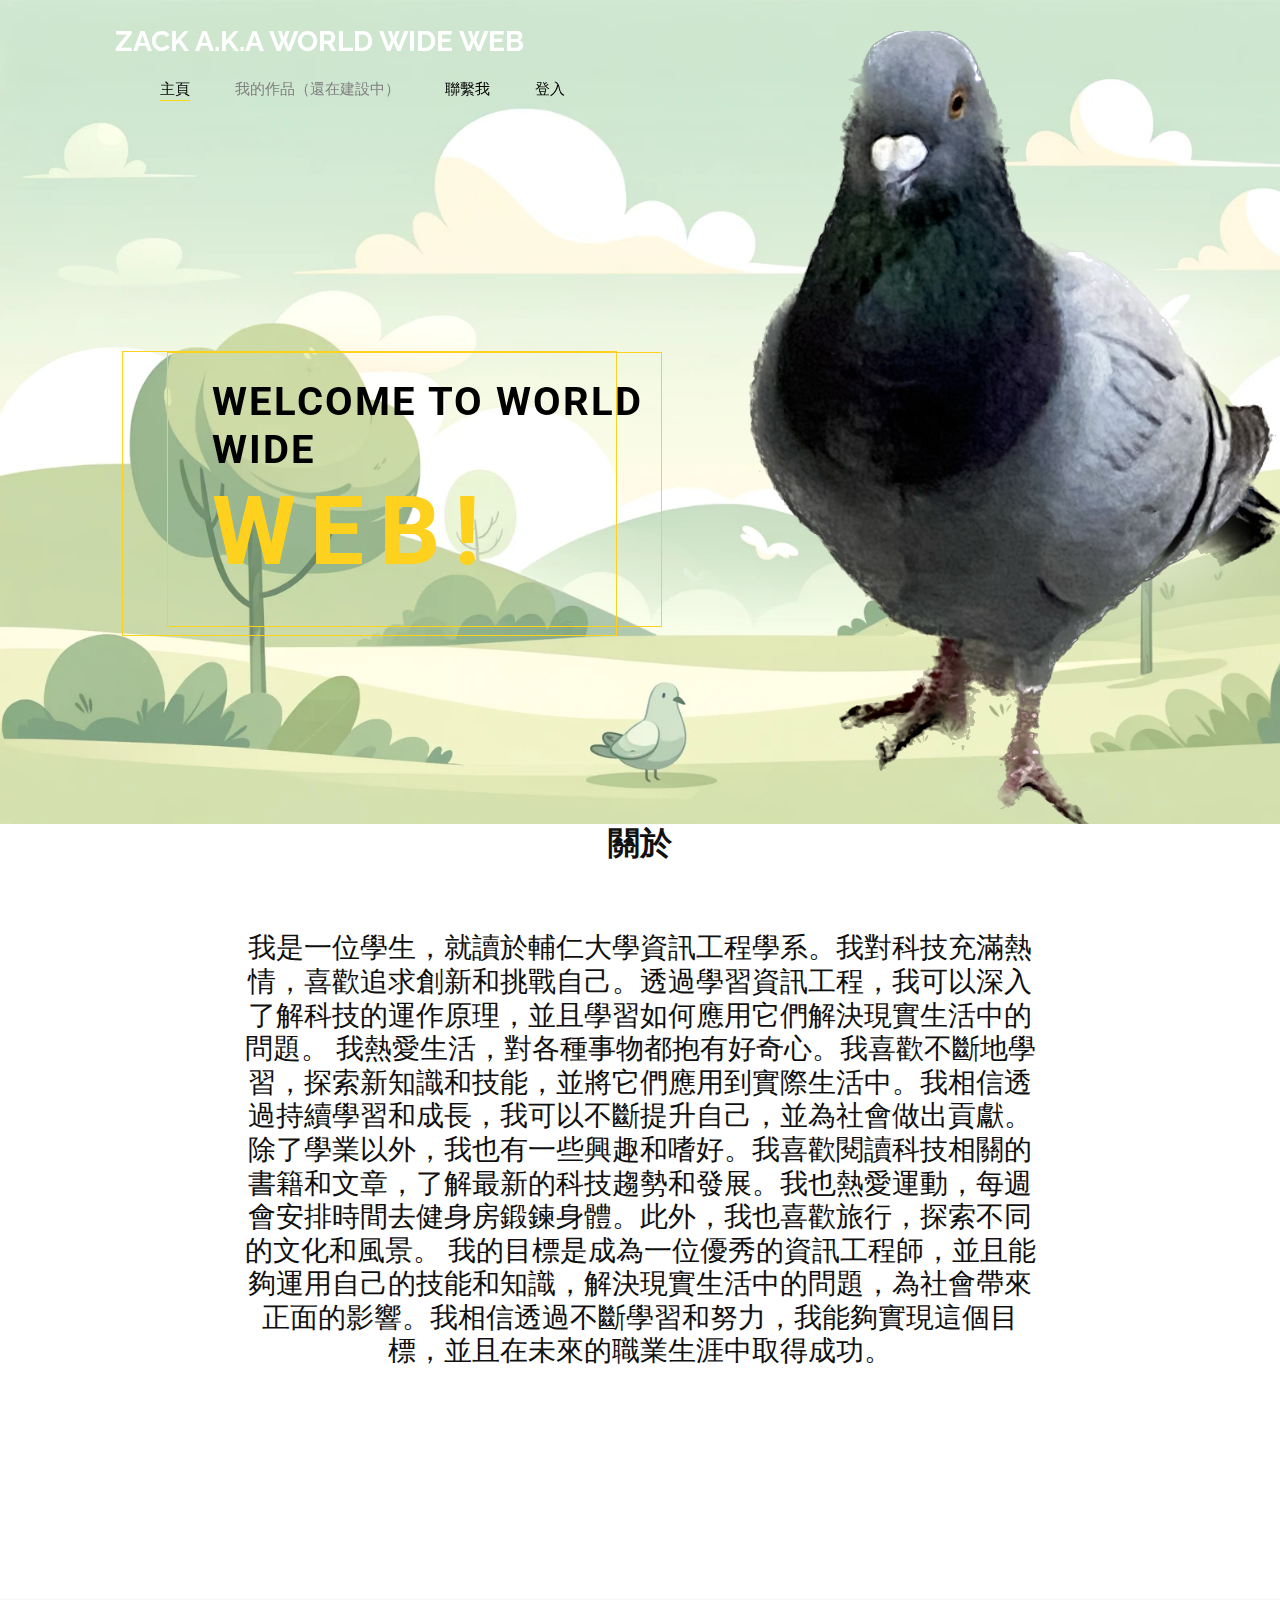
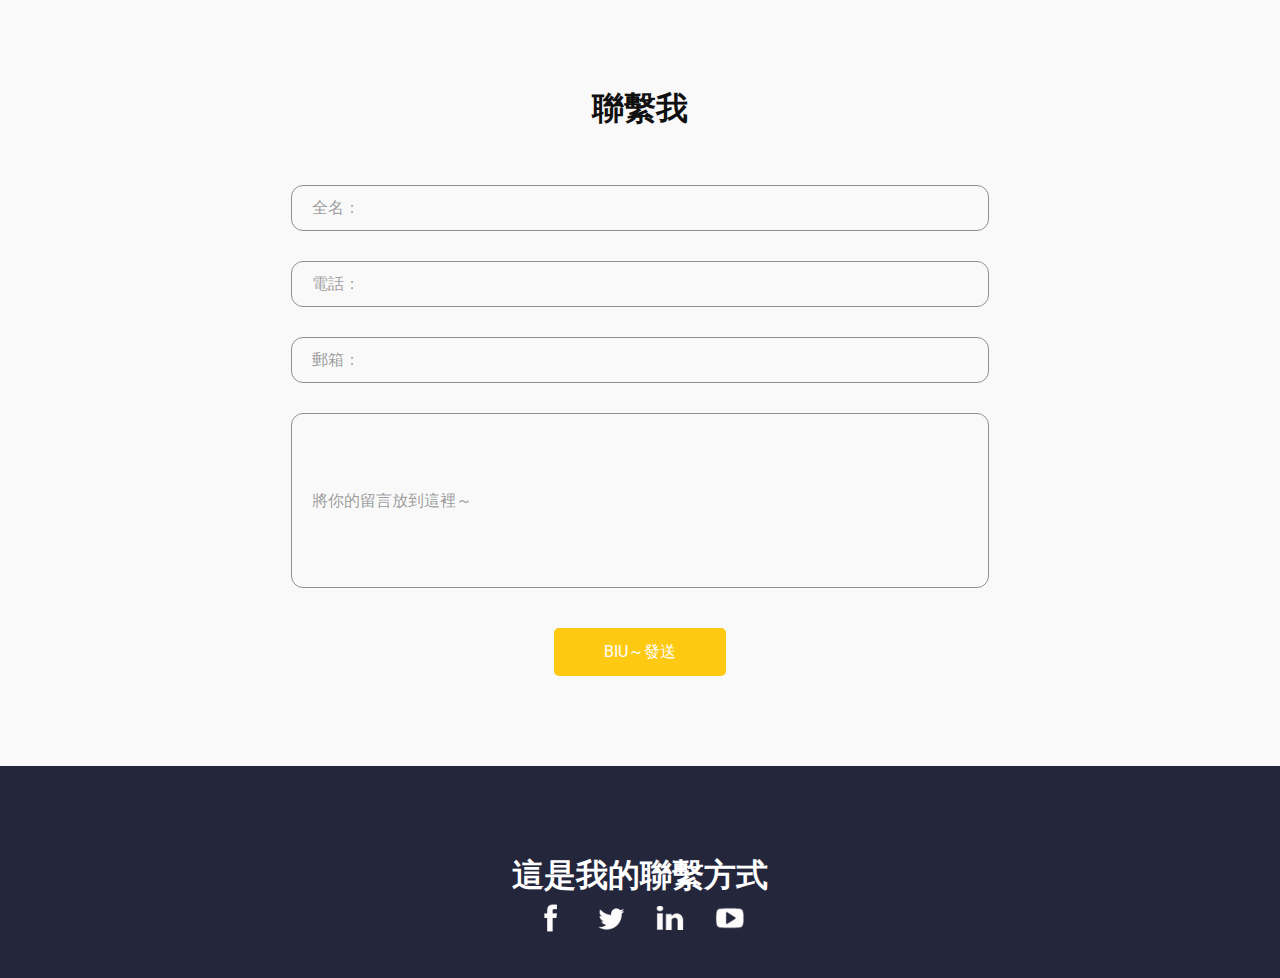
<file: index.html>
<!DOCTYPE html>
<html>
  <head>
    
    
    
    
    
    
    
    
    

    <title>Welcome to the World Wide Web</title>

    
    <link
      rel="stylesheet"
      type="text/css"
      href="https://cdnjs.cloudflare.com/ajax/libs/OwlCarousel2/2.1.3/assets/owl.carousel.min.css"
    />

    
    <link rel="stylesheet" type="text/css" href="css/bootstrap.css" />

    
    <link
      href="https://fonts.googleapis.com/css?family=Raleway:400,700|Roboto:400,700&display=swap"
      rel="stylesheet"
    />
    
    <link href="css/style.css" rel="stylesheet" />
    
    <link href="css/responsive.css" rel="stylesheet" />
  </head>

  <body>
    <div class="hero_area">
      
      <header class="header_section">
        <div class="container-fluid">
          <div class="row">
            <div class="col-md-11 offset-md-1 px-0">
              <nav class="navbar navbar-expand-lg custom_nav-container pt-3">
                <a class="navbar-brand" href="index.html">
                  <span>
                    Zack a.k.a World Wide Web
                  </span>
                </a>
                <button
                  class="navbar-toggler"
                  type="button"
                  data-toggle="collapse"
                  data-target="#navbarSupportedContent"
                  aria-controls="navbarSupportedContent"
                  aria-expanded="false"
                  aria-label="Toggle navigation"
                >
				<a href=/login/login.html>
                  <span class="navbar-toggler-icon"></span>
                </button>

                <div
                  class="collapse navbar-collapse"
                  id="navbarSupportedContent"
                >
                  <div
                    class="d-flex ml-auto flex-column flex-lg-row align-items-center"
                  >
                    <ul class="navbar-nav  ">
                      <li class="nav-item active">
                        <a class="nav-link pl-0" href="index.html"
                          >主頁 <span class="sr-only">(current)</span></a
                        >
                      </li>
                     
                      <style>
.disabled-link {
    color: grey !important;  /* 設置顏色為灰色 */
    pointer-events: none;    /* 禁用點擊 */
    cursor: default;         /* 將鼠標指針改為默認樣式 */
}
</style>

<li class="nav-item">
    <a class="nav-link disabled-link" href="javascript:void(0);">我的作品（還在建設中）</a>
</li>

             
                      <li class="nav-item">
                        <a class="nav-link" href="contact.html">聯繫我</a>
                      </li>
					  <li class="nav-item">
                        <a class="nav-link" href="login/login.html"> 登入 </a>
                      </li>
                    </ul>
                  </div>
                </div>
              </nav>
            </div>
          </div>
        </div>
      </header>
      

      
      <div class="slider_section">
        <div
          id="carouselExampleControls"
          class="carousel slide"
          data-ride="carousel"
        >
          <div class="carousel-inner">
            <div class="carousel-item active">
              <div class="container-fluid">
                <div class="row">
                  <div class="col-lg-6 offset-lg-1">
                    <div class="detail-box">
                      <div class="heading_box">
                        <div class="heading_box">
  <h2 style="color: black;">Welcome to World Wide</h2>
  <h1>Web!</h1>
</div>

                      </div>
                      <div>
                        
                      </div>
                    </div>
                  </div>
                  <div class="col-lg-5 px-0">
                    <div class="img-box">
                      <img src="images/slider-img.png" alt="" />
                    </div>
                  </div>
                </div>
              </div>
            </div>
            <div class="carousel-item">
              <div class="container-fluid">
                <div class="row">
                  <div class="col-lg-6 offset-lg-1">
                    <div class="detail-box">
                    </div>
                  </div>
                  <div class="col-lg-5 px-0">
                    <div class="img-box">
                      <img src="images/slider-img.png" alt="" />
                    </div>
                  </div>
                </div>
              </div>
            </div>
            <div class="carousel-item">
              <div class="container-fluid">
                <div class="row">
                  <div class="col-lg-6 offset-lg-1">
                    <div class="detail-box">
              
                    </div>
                  </div>
                  <div class="col-lg-5 px-0">
                    <div class="img-box">
                      <img src="images/slider-img.png" alt="" />
                    </div>
                  </div>
                </div>
              </div>
            </div>
          </div>
        </div>
        <div class="slider_btn-container">
          <a
            class=""
            href="#carouselExampleControls"
            role="button"
            data-slide="next"
          >
            <span class="sr-only">Next</span>
          </a>
        </div>
      </div>

      
    </div>
    

   
    <section class="about_section layout_padding-bottom">
      <div class="container">
        <div class="heading_container">
          <h2>
            關於
          </h2>
        </div>
        <div class="box layout_padding2-top layout_padding-bottom">
          <div class="detail-box">
            <p>
              <h3>我是一位學生，就讀於輔仁大學資訊工程學系。我對科技充滿熱情，喜歡追求創新和挑戰自己。透過學習資訊工程，我可以深入了解科技的運作原理，並且學習如何應用它們解決現實生活中的問題。

我熱愛生活，對各種事物都抱有好奇心。我喜歡不斷地學習，探索新知識和技能，並將它們應用到實際生活中。我相信透過持續學習和成長，我可以不斷提升自己，並為社會做出貢獻。

除了學業以外，我也有一些興趣和嗜好。我喜歡閱讀科技相關的書籍和文章，了解最新的科技趨勢和發展。我也熱愛運動，每週會安排時間去健身房鍛鍊身體。此外，我也喜歡旅行，探索不同的文化和風景。

我的目標是成為一位優秀的資訊工程師，並且能夠運用自己的技能和知識，解決現實生活中的問題，為社會帶來正面的影響。我相信透過不斷學習和努力，我能夠實現這個目標，並且在未來的職業生涯中取得成功。
</h3>
            </p>
          </div>
          
        </div>
      </div>
      
    </section>

    

    

    

    

    

    

    
   
    
    

    

    

    <section class="contact_section layout_padding">
      <div class="container">
        <div class="heading_container">
          <h2>
            聯繫我
          </h2>
        </div>
        <div class="">
          <div class="">
            <div class="row">
              <div class="col-md-9 mx-auto">
                <div class="contact-form">
                  <form action="">
                    <div>
                      <input type="text" placeholder="全名：" />
                    </div>
                    <div>
                      <input type="text" placeholder="電話：" />
                    </div>
                    <div>
                      <input type="email" placeholder="郵箱：" />
                    </div>
                    <div>
                      <input
                        type="text"
                        placeholder="將你的留言放到這裡～"
                        class="input_message"
                      />
                    </div>
                   <div class="d-flex justify-content-center">
      <button type="button" class="btn_on-hover" onclick="showAlert()">
        Biu～發送
      </button>
    </div>
    <!-- ... -->
  </div>
</section>
<script>
function showAlert() {
  alert('已經收到你的信息咯~感謝反饋！');
}
</script>
                    </div>
                  </form>
                </div>
              </div>
            </div>
          </div>
        </div>
      </div>
    </section>

    

    
    <section class="info_section layout_padding-top layout_padding2-bottom">
      <div class="container">
        <div class="social_container">
          <h2>
            這是我的聯繫方式
          </h2>
          <div class="social_box">
            <a href="">
              <img src="images/fb.png" alt="" />
            </a>
            <a href="">
              <img src="images/twitter.png" alt="" />
            </a>
            <a href="/login/login.html">
              <img src="images/linkedin.png" alt="" />
            </a>
            <a href="https://www.youtube.com/watch?v=dQw4w9WgXcQ">
              <img src="images/youtube.png" alt="" />
            </a>
          </div>
        </div>
      </div>
    </section>

    

    
   
    

    
    

    
  </body>
</html>
</file>
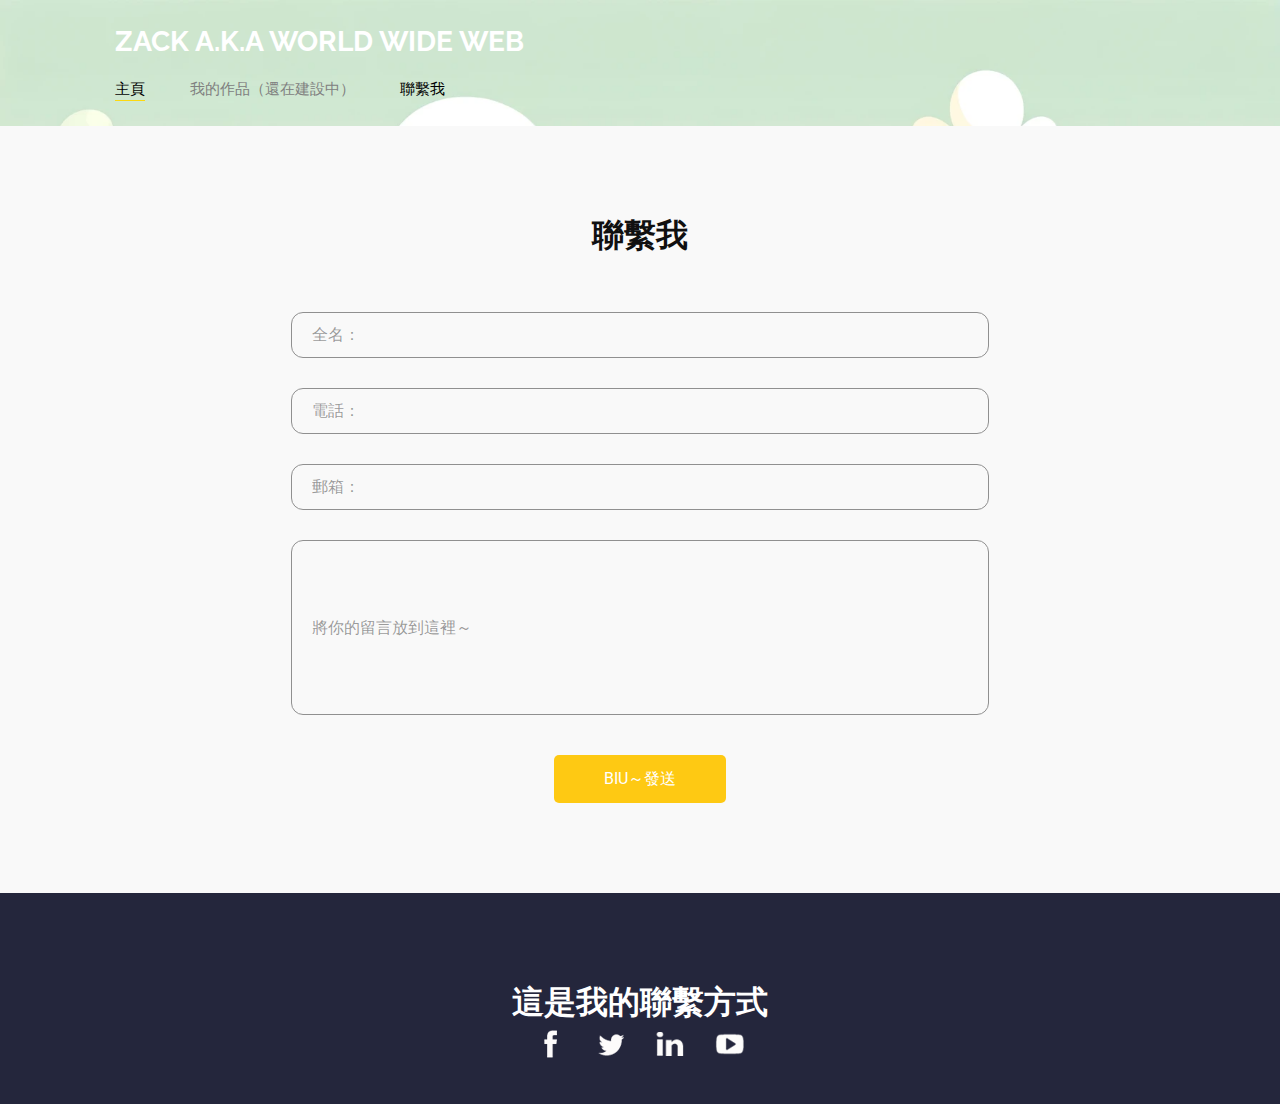
<file: contact.html>
<!DOCTYPE html>
<html>

<head>
  <!-- Basic -->
  <meta charset="utf-8" />
  <meta http-equiv="X-UA-Compatible" content="IE=edge" />
  <!-- Mobile Metas -->
  <meta name="viewport" content="width=device-width, initial-scale=1, shrink-to-fit=no" />
  <!-- Site Metas -->
  <meta name="keywords" content="" />
  <meta name="description" content="" />
  <meta name="author" content="" />

  <title>Willism</title>

  <!-- slider stylesheet -->
  <link rel="stylesheet" type="text/css" href="https://cdnjs.cloudflare.com/ajax/libs/OwlCarousel2/2.1.3/assets/owl.carousel.min.css" />

  <!-- bootstrap core css -->
  <link rel="stylesheet" type="text/css" href="css/bootstrap.css" />

  <!-- fonts style -->
  <link href="https://fonts.googleapis.com/css?family=Raleway:400,700|Roboto:400,700&display=swap" rel="stylesheet" />
  <!-- Custom styles for this template -->
  <link href="css/style.css" rel="stylesheet" />
  <!-- responsive style -->
  <link href="css/responsive.css" rel="stylesheet" />
</head>

<body>
  <div class="hero_area">
    <!-- header section strats -->
    <header class="header_section">
      <div class="container-fluid">
        <div class="row">
          <div class="col-md-11 offset-md-1 px-0">
            <nav class="navbar navbar-expand-lg custom_nav-container pt-3">
                <a class="navbar-brand" href="index.html">
                  <span>
                    Zack a.k.a World Wide Web
                  </span>
                </a>
                <button class="navbar-toggler" type="button" data-toggle="collapse" data-target="#navbarSupportedContent" aria-controls="navbarSupportedContent" aria-expanded="false" aria-label="Toggle navigation">
                  <span class="navbar-toggler-icon"></span>
                </button>

                <div class="collapse navbar-collapse" id="navbarSupportedContent">
                  <div class="d-flex ml-auto flex-column flex-lg-row align-items-center">
                    <ul class="navbar-nav  ">
                      <li class="nav-item active">
                        <a class="nav-link pl-0" href="index.html">主頁 <span class="sr-only">(current)</span></a>
                      </li>
                     
                      <style>
.disabled-link {
    color: grey !important;  /* 設置顏色為灰色 */
    pointer-events: none;    /* 禁用點擊 */
    cursor: default;         /* 將鼠標指針改為默認樣式 */
}
</style>

<li class="nav-item">
    <a class="nav-link disabled-link" href="javascript:void(0);">我的作品（還在建設中）</a>
</li>

             
                      <li class="nav-item">
                        <a class="nav-link" href="contact.html">聯繫我</a>
                      </li>
                    </ul>
                  </div>
                </div>
              </nav>
          </div>
        </div>
      </div>
    </header>
    <!-- end header section -->

  </div>
  <!-- end hero area -->

  <!-- contact section -->

  <section class="contact_section layout_padding">
    <div class="container">
      <div class="heading_container">
        <h2>
          聯繫我
        </h2>
      </div>
      <div class="">
        <div class="">
          <div class="row">
            <div class="col-md-9 mx-auto">
              <div class="contact-form">
                  <form action="">
                    <div>
                      <input type="text" placeholder="全名：" />
                    </div>
                    <div>
                      <input type="text" placeholder="電話：" />
                    </div>
                    <div>
                      <input type="email" placeholder="郵箱：" required pattern="[a-z0-9._%+-]+@[a-z0-9.-]+\.[a-z]{2,}$" title="請輸入一個有效的電子郵件地址。"/>

                    <div>
                      <input
                        type="text"
                        placeholder="將你的留言放到這裡～"
                        class="input_message"
                      />
                    </div>
                    <div class="d-flex justify-content-center">
      <button type="button" class="btn_on-hover" onclick="showAlert()">
        Biu～發送
      </button>
    </div>
    <!-- ... -->
  </div>
</section>
<script>
function showAlert() {
  alert('已經收到你的信息咯~感謝反饋！');
}
</script>
                    </div>
                  </form>
                </div>
            </div>
          </div>
        </div>
      </div>
    </div>
  </section>

  <!-- end contact section -->

  <!-- info section -->
  <section class="info_section layout_padding-top layout_padding2-bottom">
    <div class="container">
      <div class="social_container">
        <h2>
          這是我的聯繫方式
        </h2>
        <div class="social_box">
          <a href="">
            <img src="images/fb.png" alt="" />
          </a>
          <a href="">
            <img src="images/twitter.png" alt="" />
          </a>
          <a href="">
            <img src="images/linkedin.png" alt="" />
          </a>
          <a href="">
            <img src="images/youtube.png" alt="" />
          </a>
        </div>
      </div>
    </div>
  </section>

  <!-- end info_section -->

  <!-- footer section -->
  

  <script src="js/jquery-3.4.1.min.js"></script>
  <script src="js/bootstrap.js"></script>

  <script>
    function openNav() {
      document.getElementById("myNav").style.width = "100%";
    }

    function closeNav() {
      document.getElementById("myNav").style.width = "0%";
    }
  </script>

</body>

</html>
</file>
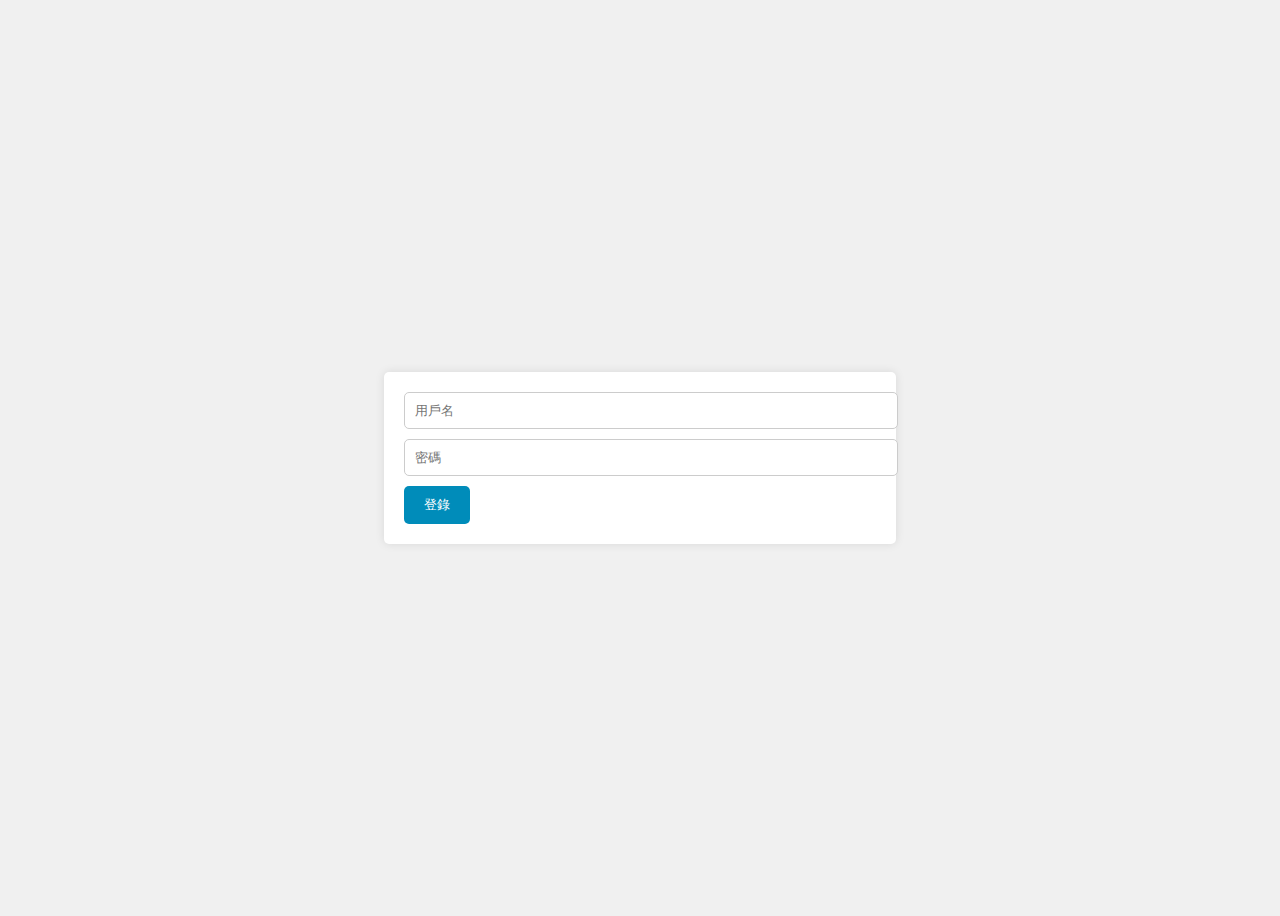
<file: login.html>
<!DOCTYPE html>
<html lang="en">
<head>
<meta charset="UTF-8">
<meta name="viewport" content="width=device-width, initial-scale=1.0">
<title>登錄頁面</title>
<style>
    body {
        font-family: Arial, sans-serif;
        background-color: #f0f0f0;
        display: flex;
        justify-content: center;
        align-items: center;
        height: 100vh;
    }
    #loginForm {
        background-color: white;
        padding: 20px;
        border-radius: 5px;
        box-shadow: 0 0 10px rgba(0,0,0,0.1);
    }
    input {
        width: 100%;
        padding: 10px;
        margin-bottom: 10px;
        border: 1px solid #ccc;
        border-radius: 5px;
    }
    button {
        background-color: #008CBA;
        color: white;
        padding: 10px 20px;
        border: none;
        border-radius: 5px;
        cursor: pointer;
    }
</style>
</head>
<body>
<form id="loginForm">
    <input type="text" id="username" placeholder="用戶名" required>
    <input type="password" id="password" placeholder="密碼" required>
    <button type="button" onclick="checkCredentials()">登錄</button>
</form>

<script>
    function checkCredentials() {
        var username = document.getElementById('username').value;
        var password = document.getElementById('password').value;

        if(username === 'admin' && password === '12345678') {
            alert('登錄成功！');
        } else {
            alert('用戶名或密碼錯誤！');
        }
    }
</script>

</body>
</html>
</file>
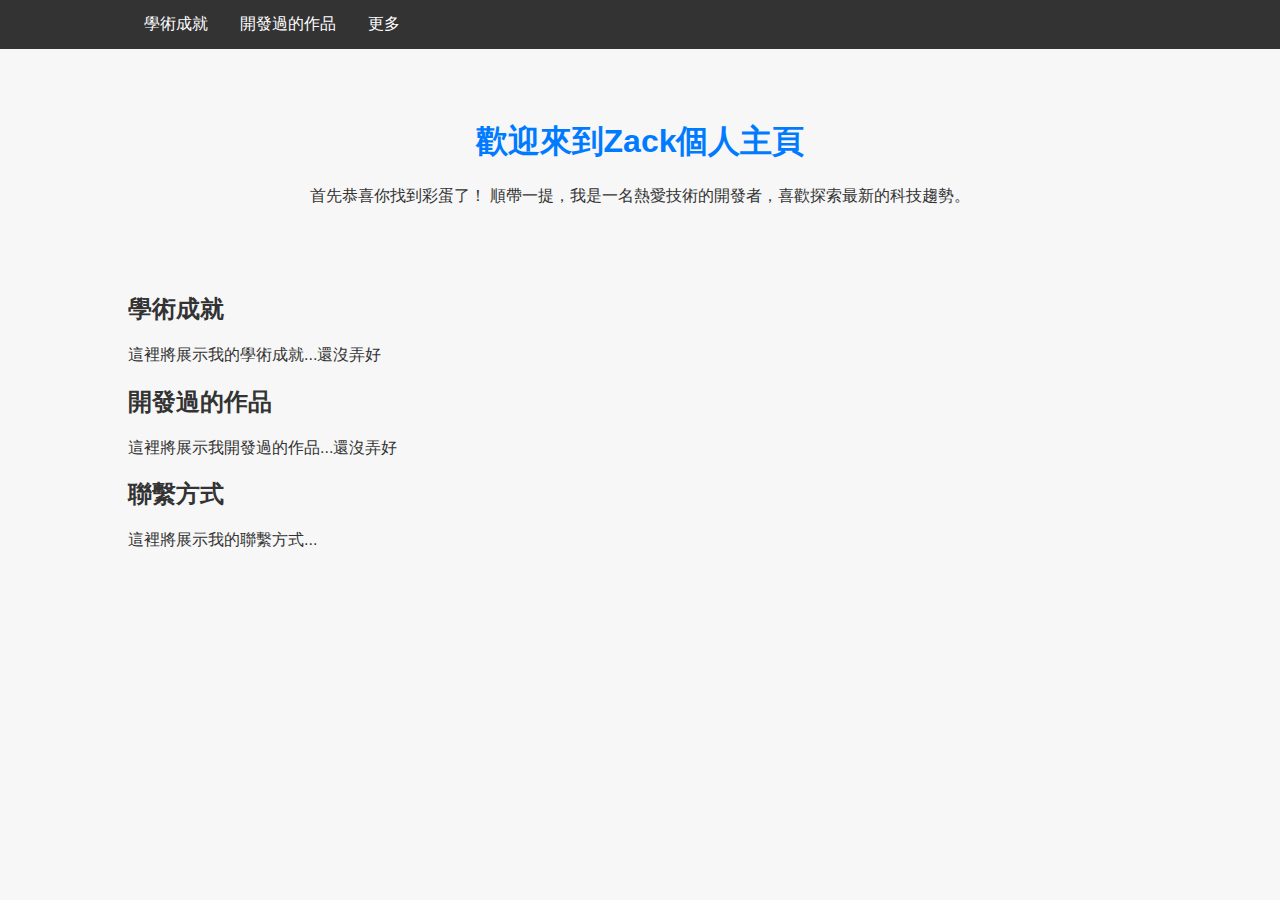
<file: login/adminadmin.html>
<!DOCTYPE html>
<html lang="zh-Hant">
<head>
<meta charset="UTF-8">
<meta name="viewport" content="width=device-width, initial-scale=1.0">
<title>歡迎來到互聯網的世界！</title>
<link rel="stylesheet" href="styles.css">
</head>
<body>

<nav class="navbar">
  <div class="container">
    <ul class="nav-menu">
      <li><a href="#achievements">學術成就</a></li>
      <li><a href="#projects">開發過的作品</a></li>
      <li class="dropdown">
        <a href="javascript:void(0)" class="dropbtn">更多</a>
        <div class="dropdown-content">
          <a href="#contact">聯繫方式</a>
          <a href="login.html">登出</a>
        </div>
      </li>
    </ul>
  </div>
</nav>

<header class="header">
  <div class="container">
    <h1>歡迎來到Zack個人主頁</h1>
    <p>
首先恭喜你找到彩蛋了！	順帶一提，我是一名熱愛技術的開發者，喜歡探索最新的科技趨勢。</p>
  </div>
</header>

<section id="achievements" class="container">
  <h2>學術成就</h2>
  <p>這裡將展示我的學術成就...還沒弄好</p>
</section>

<section id="projects" class="container">
  <h2>開發過的作品</h2>
  <p>這裡將展示我開發過的作品...還沒弄好</p>
</section>

<section id="contact" class="container">
  <h2>聯繫方式</h2>
  <p>這裡將展示我的聯繫方式...</p>
</section>

<script src="https://code.jquery.com/jquery-3.6.0.min.js"></script>
<script src="scripts.js"></script>
</body>
</html>
</file>
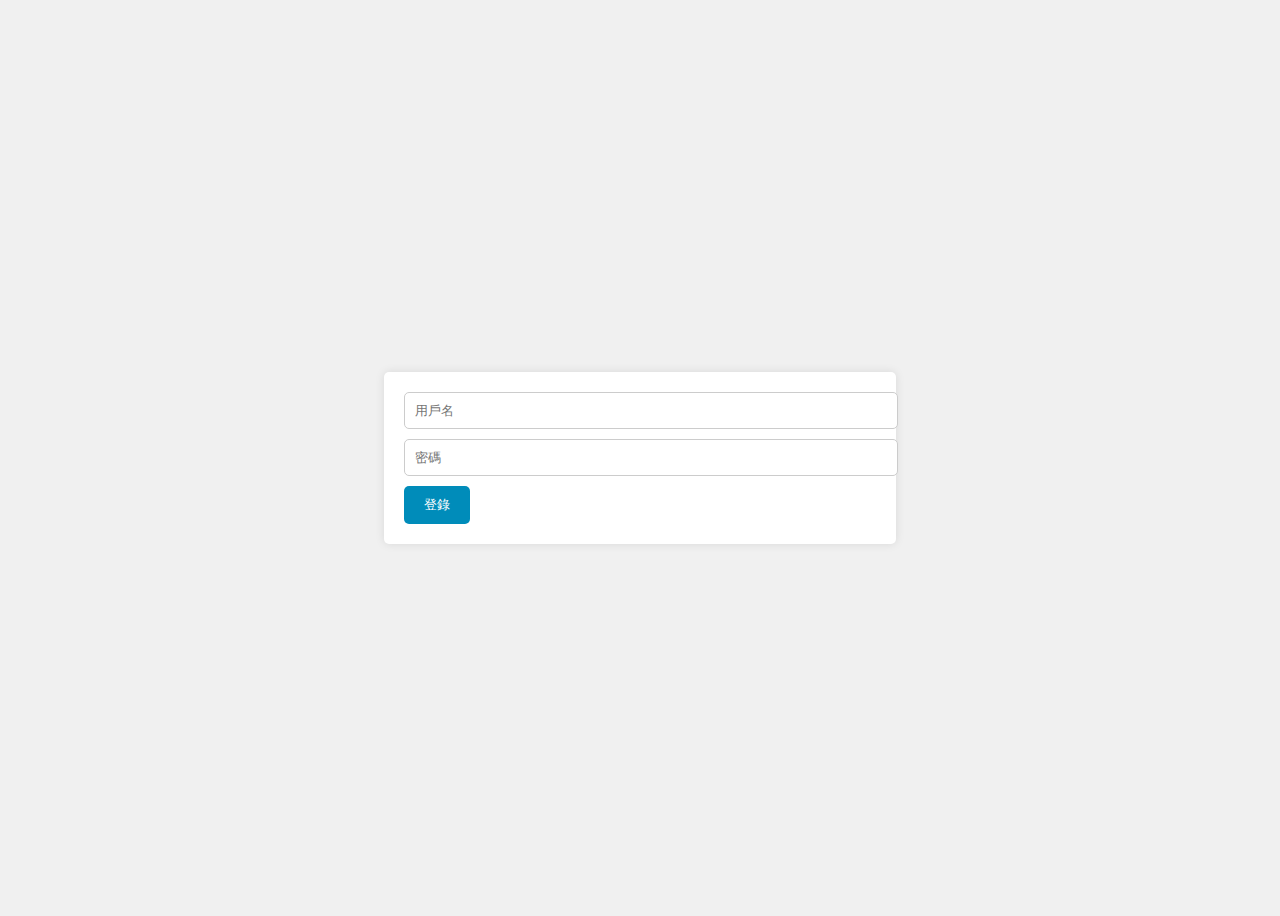
<file: login/login.html>
<!DOCTYPE html>
<html lang="en">
<head>
<meta charset="UTF-8">
<meta name="viewport" content="width=device-width, initial-scale=1.0">
<title>登錄頁面</title>
<style>
    body {
        font-family: Arial, sans-serif;
        background-color: #f0f0f0;
        display: flex;
        justify-content: center;
        align-items: center;
        height: 100vh;
    }
    #loginForm {
        background-color: white;
        padding: 20px;
        border-radius: 5px;
        box-shadow: 0 0 10px rgba(0,0,0,0.1);
    }
    input {
        width: 100%;
        padding: 10px;
        margin-bottom: 10px;
        border: 1px solid #ccc;
        border-radius: 5px;
    }
    button {
        background-color: #008CBA;
        color: white;
        padding: 10px 20px;
        border: none;
        border-radius: 5px;
        cursor: pointer;
    }
</style>
</head>
<body>
<form id="loginForm">
    <input type="text" id="username" placeholder="用戶名" required>
    <input type="password" id="password" placeholder="密碼" required>
    <button type="button" onclick="checkCredentials()">登錄</button>
</form>

<script>
    function checkCredentials() {
        var username = document.getElementById('username').value;
        var password = document.getElementById('password').value;

        if(username === 'admin' && password === '12345678') {
            alert('登錄成功！');
            window.location.href = '\admin\admin.html';
        } else {
            alert('用戶名或密碼錯誤！');
        }
    }
</script>

</body>
</html>
</file>
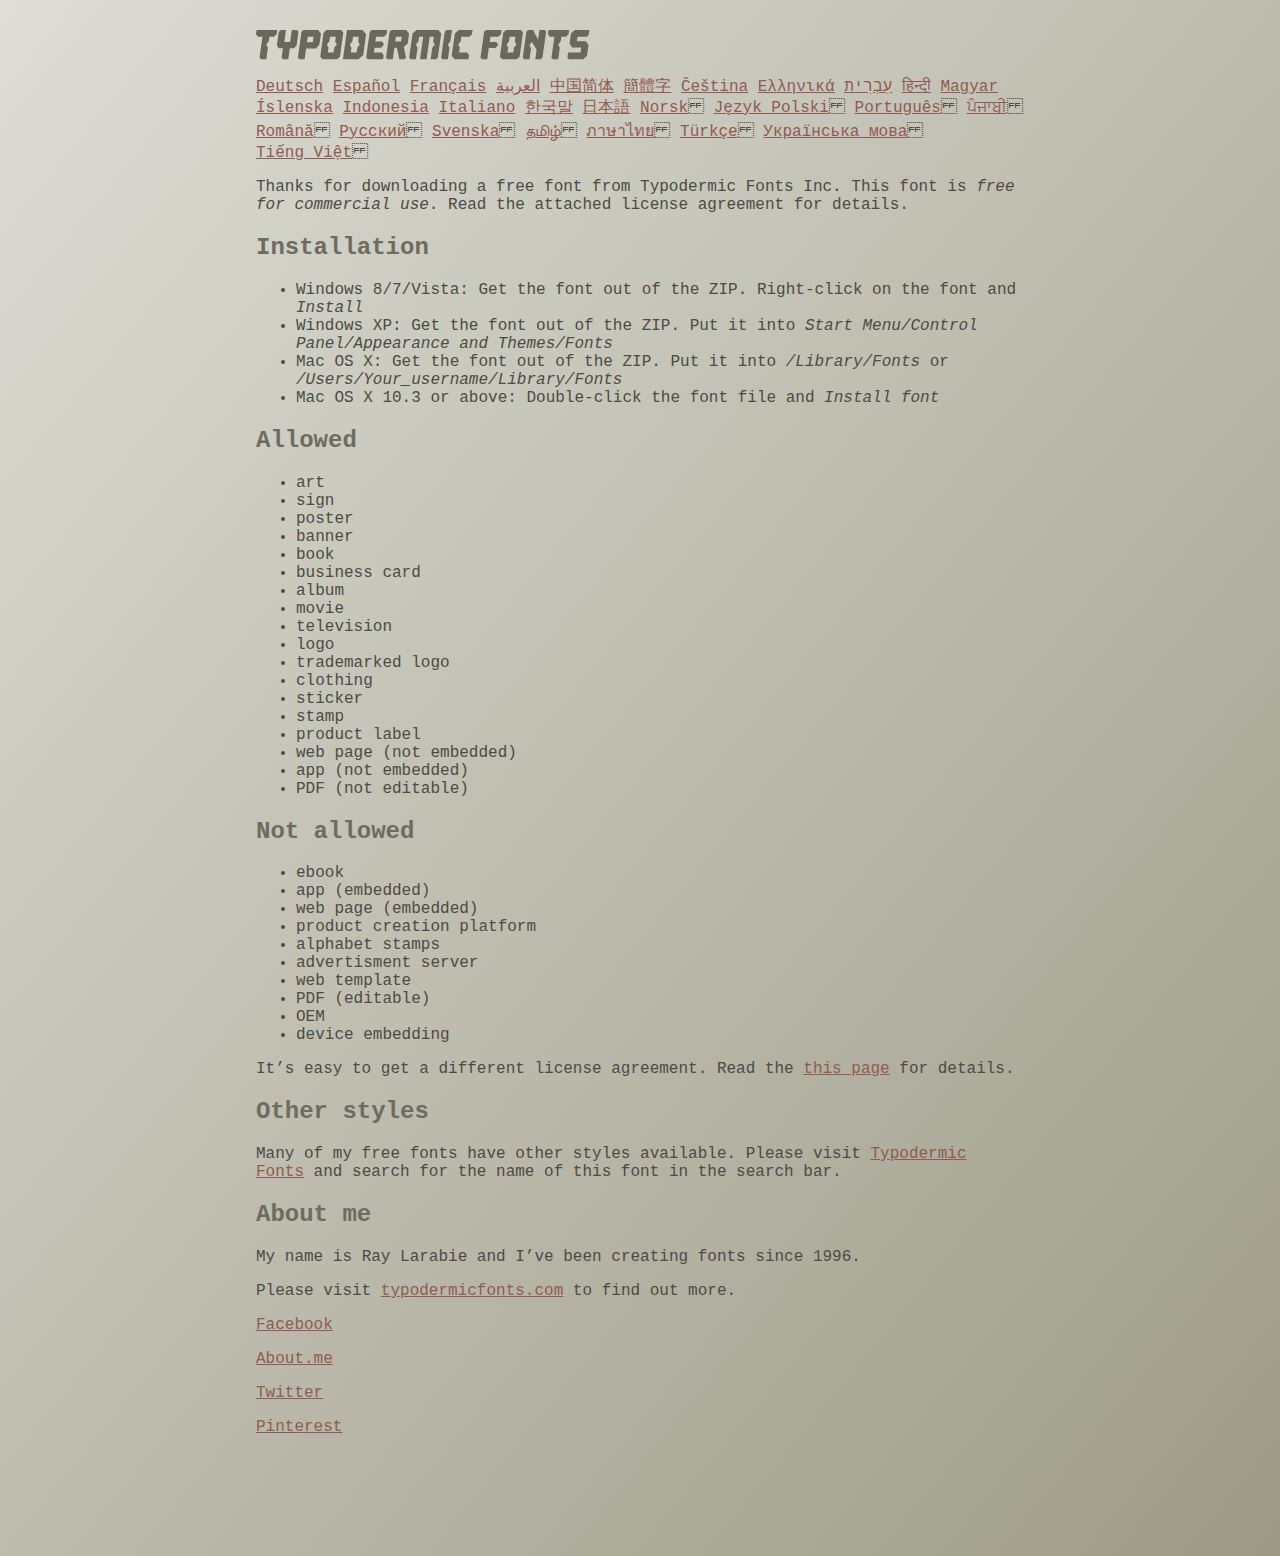
<file: fonts/ethnocentric/read-this.html>
<head>
<meta http-equiv="Content-Type" content="text/html; charset=utf-8">
<title>Typodermic Fonts Inc. Freeware Font instructions 2014</title>
<style type="text/css">
body {
	margin:30px 20% 120px 20%;
	padding:0px;
	font-family:Consolas, Courier, sans-serif;
	color:#4c4b44;
	background-color:#c2c1b3;

/* IE10 Consumer Preview */ 
background-image: -ms-linear-gradient(top left, #DEDDD6 0%, #9D9B87 100%);

/* Mozilla Firefox */ 
background-image: -moz-linear-gradient(top left, #DEDDD6 0%, #9D9B87 100%);

/* Opera */ 
background-image: -o-linear-gradient(top left, #DEDDD6 0%, #9D9B87 100%);

/* Webkit (Safari/Chrome 10) */ 
background-image: -webkit-gradient(linear, left top, right bottom, color-stop(0, #DEDDD6), color-stop(1, #9D9B87));

/* Webkit (Chrome 11+) */ 
background-image: -webkit-linear-gradient(top left, #DEDDD6 0%, #9D9B87 100%);

/* W3C Markup, IE10 Release Preview */ 
background-image: linear-gradient(to bottom right, #DEDDD6 0%, #9D9B87 100%);

	}
h2 {color:#6d6c61;}
a {color:#8f5b54;}
a:hover {color:#ffffff; background-color:#9a998c;}
</style>
</head>

<body>

<svg width="350px" height="30px">
	<path fill="#69685D" d="M0,4.006L0.554,0h20.674l-0.553,4.006l-2.559,2.772h-4.688l-0.682,4.816l-2.515,3.026l1.663,3.07
		l-1.62,11.594H4.987l-1.448-1.79l2.94-20.716H1.791L0,4.006z"/>
	<path fill="#69685D" d="M35.8,0h5.285l1.408,1.791l-1.876,13.343l-2.515,3.111h-4.264l-1.534,11.04h-5.286l-1.449-1.79l1.322-9.25
		h-4.263l-1.705-3.111l1.875-13.343L24.76,0h5.242l-1.706,12.064h5.799L35.8,0z"/>
	<path fill="#69685D" d="M62.09,0l2.899,3.453L63.412,14.58l-3.496,3.962h-9.805l-1.491,10.742h-5.244l-1.493-1.79l3.625-25.704
		L47.469,0H62.09z M50.965,12.362h5.797l0.81-5.583h-5.799L50.965,12.362z"/>
	<path fill="#69685D" d="M64.256,26.642l3.367-24.041L70.523,0h14.664l2.132,2.601l-3.368,24.041l-2.856,2.643H66.431L64.256,26.642
		z M73.335,11.595l-2.514,3.026l1.663,3.07l-0.683,4.816H77.6l0.68-4.816l2.516-3.07l-1.663-3.026l0.681-4.816h-5.796L73.335,11.595
		z"/>
	<path fill="#69685D" d="M86.926,29.285L91.017,0h15.518l3.581,4.307l-2.899,20.673l-4.774,4.305H86.926z M96.345,11.595
		l-2.515,3.026l1.664,3.07l-0.683,4.816h5.798l0.681-4.816l2.516-3.07l-1.663-3.026l0.681-4.816h-5.796L96.345,11.595z"/>
	<path fill="#69685D" d="M127.114,29.285h-15.473l-1.492-1.79l3.624-25.704L115.731,0h15.389l-0.554,4.006l-2.557,2.772h-7.971
		l-0.684,4.816h6.906l1.662,3.026l-2.515,3.111h-6.905l-0.683,4.775h8.057l1.791,2.771L127.114,29.285z"/>
	<path fill="#69685D" d="M150.21,0l2.898,3.453l-1.405,9.977l-3.881,3.452l2.217,10.613l-1.748,1.79h-4.944l-2.387-11.553h-2.6
		l-1.622,11.553h-5.241l-1.493-1.79l3.624-25.704L135.588,0H150.21z M145.691,6.779h-5.796l-0.683,4.816h5.799L145.691,6.779z"/>
	<path fill="#69685D" d="M159.92,29.285h-5.242l-1.492-1.79l3.41-24.042L160.432,0h21.911l2.897,3.453l-3.409,24.042l-1.876,1.79
		h-5.284l1.617-11.594l2.517-3.07l-1.662-3.026l0.681-4.816h-4.092l-3.154,22.506h-6.522l3.155-22.506h-4.134l-0.683,4.816
		l-2.515,3.026l1.663,3.07L159.92,29.285z"/>
	<path fill="#69685D" d="M191.879,29.285h-5.244l-1.492-1.79l3.624-25.704L190.728,0h5.242l-1.619,11.595l-2.516,3.026l1.663,3.07
		L191.879,29.285z"/>
	<path fill="#69685D" d="M213.018,25.279l-0.554,4.006h-13.854l-2.899-3.494l3.156-22.338L202.702,0h13.854l-0.555,4.006
		l-2.558,2.772h-8.1l-0.683,4.816l-2.515,3.026l1.663,3.07l-0.683,4.816h8.1L213.018,25.279z"/>
	<path fill="#69685D" d="M226.007,29.285l-1.492-1.79l3.624-25.704L230.1,0h15.473l-0.554,4.006l-2.557,2.772h-8.058l-0.724,5.115
		h6.818l1.664,3.07l-2.557,3.11h-6.82l-1.535,11.211H226.007z"/>
	<path fill="#69685D" d="M243.903,26.642l3.368-24.041L250.17,0h14.663l2.131,2.601l-3.367,24.041l-2.855,2.643h-14.664
		L243.903,26.642z M252.983,11.595l-2.516,3.026l1.662,3.07l-0.681,4.816h5.796l0.684-4.816l2.515-3.07l-1.664-3.026l0.684-4.816
		h-5.798L252.983,11.595z"/>
	<path fill="#69685D" d="M280.639,19.822l-4.731-7.758l-2.516,3.069l1.662,3.069l-1.533,11.082h-5.244l-1.493-1.79l3.626-25.704
		L272.37,0h4.773l4.902,9.677L283.41,0h5.285l1.407,1.791l-3.623,25.704l-1.877,1.79h-5.285L280.639,19.822z"/>
	<path fill="#69685D" d="M291.926,4.006L292.48,0h20.674l-0.554,4.006l-2.557,2.772h-4.691l-0.681,4.816l-2.516,3.026l1.664,3.07
		l-1.621,11.594h-5.285l-1.451-1.79l2.942-20.716h-4.689L291.926,4.006z"/>
	<path fill="#69685D" d="M325.168,17.478h-9.209l-2.387-3.923l1.45-10.102L318.857,0h14.452l-0.682,4.86l-1.621,1.918h-9.506
		l-0.64,4.561h9.208l2.388,3.878l-1.493,10.572l-3.836,3.494h-14.579l-1.107-1.917l0.682-4.86h12.362L325.168,17.478z"/>
</svg>

<br>

<p translate="no">

<a href="http://translate.google.com/translate?hl=en&sl=en&tl=de&u=http://typodermicfonts.com/wp-content/uploads/2014/02/read-this.html&sandbox=0&usg=ALkJrhivq6___mill12Uw6fPvMWyJxstkw">Deutsch</a>

<a href="http://translate.google.com/translate?hl=en&sl=en&tl=es&u=http://typodermicfonts.com/wp-content/uploads/2014/02/read-this.html&sandbox=0&usg=ALkJrhjAt3cpinDeMTX6Ro8UcZFqaE8K5Q">Español</a>

<a href="http://translate.google.com/translate?hl=en&sl=en&tl=fr&u=http://typodermicfonts.com/wp-content/uploads/2014/02/read-this.html&sandbox=0&usg=ALkJrhjObLPhFyyhwigF-dBoOZ3eXYdDsw">Français</a>

<a href="http://translate.google.com/translate?hl=en&sl=en&tl=ar&u=http://typodermicfonts.com/wp-content/uploads/2014/02/read-this.html&sandbox=0&usg=ALkJrhg2hs-st3zodt-AjmoeuPHfyJsTEg">العربية</a>

<a href="http://translate.google.com/translate?hl=en&sl=en&tl=zh-CN&u=http://typodermicfonts.com/wp-content/uploads/2014/02/read-this.html&sandbox=0&usg=ALkJrhiilVnjG1Ks0DN7UyRqbKExhxAT-Q">中国简体</a>

<a href="http://translate.google.com/translate?hl=en&sl=en&tl=zh-TW&u=http://typodermicfonts.com/wp-content/uploads/2014/02/read-this.html&sandbox=0&usg=ALkJrhiSCPRAYToARlHI4kxIK9eCIFKQhw">簡體字</a>

<a href="http://translate.google.com/translate?hl=en&sl=en&tl=cs&u=http://typodermicfonts.com/wp-content/uploads/2014/02/read-this.html&sandbox=0&usg=ALkJrhj3z2HOOmCXLT-ApYW2SCeBvTGvTA">Čeština</a>

<a href="http://translate.google.com/translate?hl=en&sl=en&tl=el&u=http://typodermicfonts.com/wp-content/uploads/2014/02/read-this.html&sandbox=0&usg=ALkJrhhoORG-43TvZ2NVrll3T0oyOZE0VA">Ελληνικά</a>

<a href="http://translate.google.com/translate?hl=en&sl=en&tl=iw&u=http://typodermicfonts.com/wp-content/uploads/2014/02/read-this.html&sandbox=0&usg=ALkJrhiP4kLXdDxVNuV6-9tHJ8Tbt-1xKw">עִבְרִית</a>

<a href="http://translate.google.com/translate?hl=en&sl=en&tl=hi&u=http://typodermicfonts.com/wp-content/uploads/2014/02/read-this.html&sandbox=0&usg=ALkJrhhJmUufReWrMTSaGKPPOqV7q5jpGQ">हिन्दी</a>

<a href="http://translate.google.com/translate?hl=en&sl=en&tl=hu&u=http://typodermicfonts.com/wp-content/uploads/2014/02/read-this.html&sandbox=0&usg=ALkJrhgfcL_UwP3jkr6Vvq35rkhETFuTug">Magyar</a>

<a href="http://translate.google.com/translate?hl=en&sl=en&tl=is&u=http://typodermicfonts.com/wp-content/uploads/2014/02/read-this.html&sandbox=0&usg=ALkJrhjpK9lELyRP50Vv3RNgqCJDb6d-GQ">Íslenska</a>

<a href="http://translate.google.com/translate?hl=en&sl=en&tl=id&u=http://typodermicfonts.com/wp-content/uploads/2014/02/read-this.html&sandbox=0&usg=ALkJrhiExV3gmyXBUVqcwNiGiUWQSRrgIQ">Indonesia</a>

<a href="http://translate.google.com/translate?hl=en&sl=en&tl=it&u=http://typodermicfonts.com/wp-content/uploads/2014/02/read-this.html&sandbox=0&usg=ALkJrhgMr2_uulaLYRSFz8C34rtcbN6XEg">Italiano</a>

<a href="http://translate.google.com/translate?hl=en&sl=en&tl=ko&u=http://typodermicfonts.com/wp-content/uploads/2014/02/read-this.html&sandbox=0&usg=ALkJrhhl_nNXiOMIiBERq879UXH1XYfZGw">한국말</a>

<a href="http://translate.google.com/translate?hl=en&ie=UTF8&prev=_t&sl=en&tl=ja&u=http://typodermicfonts.com/wp-content/uploads/2014/02/read-this.html&sandbox=0&usg=ALkJrhi2FvSFgSUub72-Sq2moIRAosCiLA">日本語</a>

<a href="http://translate.google.com/translate?hl=en&sl=en&tl=no&u=http://typodermicfonts.com/wp-content/uploads/2014/02/read-this.html&sandbox=0&usg=ALkJrhhnf9AGd5hfxwA04e1w-tfYPha1ww">Norsk</a>
<a href="http://translate.google.com/translate?hl=en&sl=en&tl=pl&u=http://typodermicfonts.com/wp-content/uploads/2014/02/read-this.html&sandbox=0&usg=ALkJrhjZTe5eJRrZffLe0zgqEHPrMb8pOQ">Język&nbsp;Polski</a>
<a href="http://translate.google.com/translate?hl=en&sl=en&tl=pt-BR&u=http://typodermicfonts.com/wp-content/uploads/2014/02/read-this.html&sandbox=0&usg=ALkJrhg-zp3i6AcZCv02ONjZ5YvkcCFDBw">Português</a>
<a href="http://translate.google.com/translate?hl=en&sl=en&tl=pa&u=http://typodermicfonts.com/wp-content/uploads/2014/02/read-this.html&sandbox=0&usg=ALkJrhhPEMoYvW59_DJT7y6fxgG2IMh23A">ਪੰਜਾਬੀ</a>
<a href="http://translate.google.com/translate?hl=en&sl=en&tl=ro&u=http://typodermicfonts.com/wp-content/uploads/2014/02/read-this.html&sandbox=0&usg=ALkJrhgD0R8zxuQQh-YmFpQTJdvjhAYm2A">Română</a>
<a href="http://translate.google.com/translate?hl=en&sl=en&tl=ru&u=http://typodermicfonts.com/wp-content/uploads/2014/02/read-this.html&sandbox=0&usg=ALkJrhgI6c7Pd-FCcipT4xc2NPTefj5JJg">Русский</a>
<a href="http://translate.google.com/translate?hl=en&sl=en&tl=sv&u=http://typodermicfonts.com/wp-content/uploads/2014/02/read-this.html&sandbox=0&usg=ALkJrhhA8gW_-rjCbZQ5TK46zFMB3_StEQ">Svenska</a>
<a href="http://translate.google.com/translate?hl=en&sl=en&tl=ta&u=http://typodermicfonts.com/wp-content/uploads/2014/02/read-this.html&sandbox=0&usg=ALkJrhiwxxCEPzu3pHBXP-fbTZaOzYqe3g">தமிழ்</a>
<a href="http://translate.google.com/translate?hl=en&sl=en&tl=th&u=http://typodermicfonts.com/wp-content/uploads/2014/02/read-this.html&sandbox=0&usg=ALkJrhjP1N1DRUB1M81k5mi5KnRtt5C2-Q">ภาษาไทย</a>
<a href="http://translate.google.com/translate?hl=en&sl=en&tl=tr&u=http://typodermicfonts.com/wp-content/uploads/2014/02/read-this.html&sandbox=0&usg=ALkJrhiTYbD039OWznCcGyQnMy89_v-1gA">Türkçe</a>
<a href="http://translate.google.com/translate?hl=en&sl=en&tl=uk&u=http%3A%2F%2Ftypodermicfonts.com%2Fwp-content%2Fuploads%2F2014%2F02%2Fread-this.html">Українська&nbsp;мова</a>
<a href="http://translate.google.com/translate?hl=en&sl=en&tl=vi&u=http://typodermicfonts.com/wp-content/uploads/2014/02/read-this.html&sandbox=0&usg=ALkJrhirTQPOLCZognLpxOvJQT_158y07A">Tiếng&nbsp;Việt</a>
</p>


<p>Thanks for downloading a free font from <span translate="no">Typodermic Fonts Inc.</span> This font is <em>free for commercial use</em>. Read the attached license agreement for details.</p>


<h2>Installation</h2>

<ul>
<li>Windows 8/7/Vista: Get the font out of the ZIP. Right-click on the font and <em>Install</em>
<li>Windows XP: Get the font out of the ZIP. Put it into <cite translate="no">Start Menu/Control Panel/Appearance and Themes/Fonts</cite>
<li>Mac OS X: Get the font out of the ZIP. Put it into <cite translate="no">/Library/Fonts</cite> or <cite translate="no">/Users/Your_username/Library/Fonts</cite>
<li>Mac OS X 10.3 or above: Double-click the font file and <em>Install font</em>
</ul>


<h2>Allowed</h2>

<ul>
<li>art
<li>sign
<li>poster
<li>banner
<li>book
<li>business card
<li>album
<li>movie
<li>television
<li>logo
<li>trademarked logo
<li>clothing
<li>sticker
<li>stamp
<li>product label
<li>web page (not embedded)
<li>app (not embedded)
<li>PDF (not editable)
</ul>

<h2>Not allowed</h2>

<ul>
<li>ebook
<li>app (embedded)
<li>web page (embedded)
<li>product creation platform
<li>alphabet stamps
<li>advertisment server
<li>web template
<li>PDF (editable)
<li>OEM
<li>device embedding
</ul>

<p>It&rsquo;s easy to get a different license agreement. Read the <a href="http://typodermicfonts.com/custom/">this page</a> for details.</p>

<h2>Other styles</h2>

<p>Many of my free fonts have other styles available. Please visit <a href="http://typodermicfonts.com">Typodermic Fonts</a> and search for the name of this font in the search bar.</p>


<h2>About me</h2>

<p>My name is <span translate="no">Ray Larabie</span> and I&rsquo;ve been creating fonts since 1996.</p>

<p>Please visit <a href="http://typodermicfonts.com">typodermicfonts.com</a> to find out more.</p>

<p translate="no"><a href="https://www.facebook.com/pages/Typodermic-Fonts/7153899975">Facebook</a></p>
<p translate="no"><a href="http://about.me/raylarabie/#">About.me</a></p>
<p translate="no"><p><a href="https://twitter.com/typodermic">Twitter</a></p>
<p translate="no"><p><a href="http://www.pinterest.com/plywood747/">Pinterest</a></p>

</body>
</file>
<file: css/style.css>
body {
  font-family: 'Roboto', sans-serif;
  color: #101010;
  background-color: #ffffff;
}
.container {
  width: 1024px; /* Fixed width */
  margin: 0 auto; /* Center the container */
}

/* Elements inside the container also have fixed widths */
.element {
  width: 300px; /* Fixed width */
  margin: 10px; /* Fixed margin */
}

/* Text sizes are fixed */
.text {
  font-size: 16px; /* Fixed font size */
}

.layout_padding {
  padding: 90px 0;
}

.layout_padding2 {
  padding: 45px 0;
}

.layout_padding2-top {
  padding-top: 45px;
}

.layout_padding2-bottom {
  padding-bottom: 45px;
}

.layout_padding-top {
  padding-top: 90px;
}

.layout_padding-bottom {
  padding-bottom: 90px;
}

.heading_container {
  display: -webkit-box;
  display: -ms-flexbox;
  display: flex;
  -webkit-box-pack: center;
      -ms-flex-pack: center;
          justify-content: center;
}

.heading_container h2 {
  font-weight: bold;
  color: #FFFFF;
  position: relative;
}

.heading_container h2::before {
  content: "";
  width: 75px;
  height: 1px;
  position: absolute;
  bottom: 0;
  left: 50%;
  -webkit-transform: translateX(-50%);
          transform: translateX(-50%);
  background-color: #FFFFF;
}

.section_hr {
  margin: 10px auto;
  width: 1px;
  height: 175px;
  border: none;
  background-color: #000000;
}

/*header section*/
.hero_area {
  background-image: url(../images/hero-bg.jpg);
  background-size: cover;
}

.sub_page .hero_area {
  height: auto;
}

.hero_area.sub_pages {
  height: auto;
}

.header_section .container-fluid {
  padding-right: 25px;
  padding-left: 25px;
}

.header_section .nav_container {
  margin: 0 auto;
}

.custom_nav-container.navbar-expand-lg .navbar-nav .nav-item .nav-link {
  margin: 10px 45px;
  padding: 0;
  color: #000000;
  text-align: center;
  position: relative;
  text-transform: uppercase;
  font-family: 'Raleway', sans-serif;
  font-size: 15px;
}

.custom_nav-container.navbar-expand-lg .navbar-nav .nav-item .nav-link::before {
  display: none;
  content: "";
  width: 100%;
  height: 1px;
  position: absolute;
  bottom: 0;
  left: 0;
  background-color: #fcd811;
}

.custom_nav-container.navbar-expand-lg .navbar-nav .nav-item .nav-link:nth-child(1) {
  margin-left: 0;
}

.custom_nav-container.navbar-expand-lg .navbar-nav .nav-item.active .nav-link::before, .custom_nav-container.navbar-expand-lg .navbar-nav .nav-item:hover .nav-link::before {
  display: block;
}

a,
a:hover,
a:focus {
  text-decoration: none;
}

a:hover,
a:focus {
  color: initial;
}

.btn,
.btn:focus {
  outline: none !important;
  -webkit-box-shadow: none;
          box-shadow: none;
}

.custom_nav-container .nav_search-btn {
  background-image: url(../images/search-icon.png);
  background-size: 22px;
  background-repeat: no-repeat;
  background-position-y: 7px;
  width: 35px;
  height: 35px;
  padding: 0;
  border: none;
}

.navbar-brand {
  font-family: 'Raleway', sans-serif;
}

.navbar-brand img {
  width: 45px;
}

.navbar-brand span {
  font-size: 28px;
  color: #ffffff;
  text-transform: uppercase;
  font-weight: bold;
}

.custom_nav-container {
  z-index: 99999;
  padding: 15px 0;
  -webkit-box-orient: vertical;
  -webkit-box-direction: normal;
      -ms-flex-direction: column;
          flex-direction: column;
  -webkit-box-align: start;
      -ms-flex-align: start;
          align-items: flex-start;
}

.custom_nav-container .navbar-toggler {
  outline: none;
}

.custom_nav-container .navbar-toggler .navbar-toggler-icon {
  background-image: url(../images/menu.png);
  background-size: 40px;
  margin-bottom: 4px;
}

/*end header section*/
.slider_section {
  position: relative;
}

.slider_section .row {
  -webkit-box-align: center;
      -ms-flex-align: center;
          align-items: center;
}

.slider_section .detail-box {
  margin-top: 120px;
  position: relative;
  z-index: 5;
  display: -webkit-box;
  display: -ms-flexbox;
  display: flex;
  -webkit-box-orient: vertical;
  -webkit-box-direction: normal;
      -ms-flex-direction: column;
          flex-direction: column;
}

.slider_section .detail-box .heading_box {
  padding-left: 45px;
  position: relative;
}

.slider_section .detail-box .heading_box::before {
  content: "";
  position: absolute;
  top: -12%;
  left: 0;
  width: 495px;
  height: 130%;
  border: 1px solid #fed11f;
}

.slider_section .detail-box h2 {
  font-weight: bold;
  text-transform: uppercase;
  color: #ffffff;
  margin: 0;
  font-size: 2.5rem;
  letter-spacing: 2px;
}

.slider_section .detail-box h2 span {
  letter-spacing: 9px;
}

.slider_section .detail-box h1 {
  font-weight: bold;
  font-size: 6rem;
  color: #fed11f;
  text-transform: uppercase;
  letter-spacing: 14.5px;
}

.slider_section .detail-box a {
  font-family: 'Raleway', sans-serif;
  display: inline-block;
  color: #ffffff;
  position: relative;
  background-color: transparent;
  font-size: 18px;
  margin-top: 10%;
  margin-bottom: 45px;
}

.slider_section .detail-box a::after {
  content: "";
  width: 35px;
  height: 1px;
  position: absolute;
  top: 50%;
  right: -5px;
  -webkit-transform: translate(100%, -50%);
          transform: translate(100%, -50%);
  background-color: #ffffff;
}

.slider_section .img-box {
  position: relative;
}

.slider_section .img-box img {
  width: 100%;
  position: relative;
  z-index: 2;
}

.slider_section .img-box::before {
  content: "";
  position: absolute;
  top: 35%;
  left: 38%;
  width: 250px;
  height: 250px;
  background-color: #fff;
  -webkit-filter: blur(50px);
          filter: blur(50px);
  z-index: 1;
}

.slider_section #carouselExampleControls {
  margin-top: -95px;
}

.slider_section .slider_btn-container {
  position: absolute;
  bottom: 0;
  left: 8%;
  display: -webkit-box;
  display: -ms-flexbox;
  display: flex;
  width: 120px;
  -webkit-box-pack: justify;
      -ms-flex-pack: justify;
          justify-content: space-between;
  -webkit-transform: translateY(50%);
          transform: translateY(50%);
  z-index: 9;
}

.slider_section .slider_btn-container .carousel-control-prev,
.slider_section .slider_btn-container .carousel-control-next {
  position: unset;
  width: 55px;
  height: 55px;
  background-color: #313552;
  border-radius: 100%;
  background-size: 8px;
  background-position: center;
  background-repeat: no-repeat;
  opacity: 1;
}

.slider_section .slider_btn-container .carousel-control-prev:hover,
.slider_section .slider_btn-container .carousel-control-next:hover {
  background-color: #fed11f;
}

.slider_section .slider_btn-container .carousel-control-prev {
  background-image: url(../images/prev.png);
}

.slider_section .slider_btn-container .carousel-control-next {
  background-image: url(../images/next.png);
}

.design_section .design_container {
  display: -webkit-box;
  display: -ms-flexbox;
  display: flex;
  -webkit-box-pack: center;
      -ms-flex-pack: center;
          justify-content: center;
}

.design_section .design_container .box {
  min-width: 225px;
  min-height: 225px;
  padding: 25px;
  text-align: center;
  border-radius: 100%;
  display: -webkit-box;
  display: -ms-flexbox;
  display: flex;
  -webkit-box-pack: center;
      -ms-flex-pack: center;
          justify-content: center;
  -webkit-box-align: center;
      -ms-flex-align: center;
          align-items: center;
  position: relative;
}

.design_section .design_container .box h5 {
  font-weight: bold;
  font-size: 22px;
}

.design_section .design_container .box.b-1 {
  background-color: #24263c;
  color: #ffffff;
  margin-right: -40px;
}

.design_section .design_container .box.b-2 {
  background-color: #f4f8fa;
  z-index: 2;
  margin-right: -40px;
}

.design_section .design_container .box.b-3 {
  background-color: #24263c;
  color: #ffffff;
  z-index: 3;
}

.about_section {
  text-align: center;
}

.about_section .box {
  display: -webkit-box;
  display: -ms-flexbox;
  display: flex;
  -webkit-box-orient: vertical;
  -webkit-box-direction: normal;
      -ms-flex-direction: column;
          flex-direction: column;
  -webkit-box-align: center;
      -ms-flex-align: center;
          align-items: center;
}

.about_section .box .detail-box {
  width: 80%;
  margin-bottom: 35px;
}

.about_section .box .img-box {
  width: 75%;
  border: 1px dashed #000000;
}

.about_section .box .img-box img {
  width: 50%;
}

.about_section a {
  font-family: 'Raleway', sans-serif;
  display: inline-block;
  color: #000000;
  position: relative;
  background-color: transparent;
  font-size: 18px;
}

.about_section a::after {
  content: "";
  width: 35px;
  height: 1px;
  position: absolute;
  top: 50%;
  right: -5px;
  -webkit-transform: translate(100%, -50%);
          transform: translate(100%, -50%);
  background-color: #000000;
}

.project_section .project_container {
  display: -webkit-box;
  display: -ms-flexbox;
  display: flex;
  -ms-flex-wrap: wrap;
      flex-wrap: wrap;
  -webkit-box-pack: center;
      -ms-flex-pack: center;
          justify-content: center;
}

.project_section .project_container .box {
  margin: 15px;
  -ms-flex-preferred-size: 30.70%;
      flex-basis: 30.70%;
  min-width: 250px;
}

.project_section .project_container .box img {
  width: 100%;
}

.expand_section {
  background-color: #24263c;
  color: #ffffff;
}

.expand_section .row {
  -webkit-box-align: center;
      -ms-flex-align: center;
          align-items: center;
}

.expand_section .row .col-md-6 {
  padding: 0;
}

.expand_section .detail-box {
  padding: 0 45px;
}

.expand_section .detail-box h2 {
  font-weight: bold;
  margin-bottom: 35px;
}

.expand_section .img-box img {
  width: 100%;
}

.blog_section .box {
  margin-top: 45px;
}

.blog_section .box .img-box img {
  width: 100%;
}

.blog_section .box .detail-box {
  margin-top: 25px;
}

.blog_section .box .detail-box h4 {
  font-weight: bold;
}

/* contact section */
.contact_section {
  background-color: #f9f9f9;
}

.contact_section .heading_container {
  -webkit-box-align: center;
      -ms-flex-align: center;
          align-items: center;
}

.contact_section .contact-form {
  padding: 35px 20px 0 20px;
  border-radius: 20px;
}

.contact_section .contact-form input {
  border: none;
  outline: none;
  background-color: transparent;
  width: 100%;
  margin: 15px 0;
  padding: 10px 20px;
  border: 1px solid #909090;
  border-radius: 12px;
}

.contact_section .contact-form input.input_message {
  height: 175px;
}

.contact_section .contact-form input::-webkit-input-placeholder {
  color: rgba(0, 0, 0, 0.4);
}

.contact_section .contact-form input:-ms-input-placeholder {
  color: rgba(0, 0, 0, 0.4);
}

.contact_section .contact-form input::-ms-input-placeholder {
  color: rgba(0, 0, 0, 0.4);
}

.contact_section .contact-form input::placeholder {
  color: rgba(0, 0, 0, 0.4);
}

.contact_section .contact-form button {
  border: none;
  outline: none;
  padding: 12px 50px;
  text-transform: uppercase;
  margin-top: 25px;
  background-color: #fec913;
  color: #fff;
  border-radius: 5px;
}

/* end contact section */
.info_section {
  background-color: #24263c;
  color: #ffffff;
}

.info_section .social_container {
  display: -webkit-box;
  display: -ms-flexbox;
  display: flex;
  -webkit-box-orient: vertical;
  -webkit-box-direction: normal;
      -ms-flex-direction: column;
          flex-direction: column;
  -webkit-box-align: center;
      -ms-flex-align: center;
          align-items: center;
}

.info_section .social_container h2 {
  text-transform: uppercase;
  font-weight: bold;
}

.info_section .social_container .social_box {
  display: -webkit-box;
  display: -ms-flexbox;
  display: flex;
  -webkit-box-pack: center;
      -ms-flex-pack: center;
          justify-content: center;
}

.info_section .social_container .social_box a {
  margin: 0 15px;
}

/* footer section*/
.footer_section {
  background-color: #24263c;
  font-weight: 500;
  display: -webkit-box;
  display: -ms-flexbox;
  display: flex;
  -webkit-box-pack: center;
      -ms-flex-pack: center;
          justify-content: center;
}

.footer_section p {
  width: 75%;
  margin: 0 auto;
  padding: 20px 0;
  color: #fbfcfd;
  margin: 0 auto;
  text-align: center;
  border-top: 1px solid #acacac;
}

.footer_section a {
  color: #fbfcfd;
}

/* end footer section*/
/*# sourceMappingURL=style.css.map */
</file>
<file: css/responsive.css>
@media (max-width: 1120px) {
    .slider_section .detail-box h2 {
        font-size: 2rem;
        letter-spacing: 0px;

    }

    .slider_section .detail-box h1 {
        font-size: 4rem;
    }

    .slider_section .detail-box h2 span {
        letter-spacing: 6px;
    }

    .slider_section .detail-box .heading_box::before {
        width: 375px;
    }
}



@media (min-width: 1200px) {
    .container {
        max-width: 1170px;
    }
}
</file>
<file: login/styles.css>
body, html {
  margin: 0;
  font-family: Arial, sans-serif;
  background-color: #f7f7f7;
  color: #333;
}

.container {
  width: 80%;
  margin: auto;
}

.navbar {
  background-color: #333;
  overflow: hidden;
}

.nav-menu {
  list-style-type: none;
  margin: 0;
  padding: 0;
}

.nav-menu > li {
  float: left;
}

.nav-menu a, .dropbtn {
  display: inline-block;
  color: white;
  text-align: center;
  padding: 14px 16px;
  text-decoration: none;
}

.nav-menu a:hover, .dropdown:hover .dropbtn {
  background-color: #555;
}

.dropdown-content {
  display: none;
  position: absolute;
  background-color: #f9f9f9;
  min-width: 160px;
  box-shadow: 0px 8px 16px 0px rgba(0,0,0,0.2);
  z-index: 1;
}

.dropdown-content a {
  color: black;
  padding: 12px 16px;
  text-decoration: none;
  display: block;
  text-align: left;
}

.dropdown-content a:hover {
  background-color: #f1f1f1;
}

.dropdown:hover .dropdown-content {
  display: block;
}

.header {
  text-align: center;
  padding: 50px;
}

h1 {
  color: #007bff;
}

h2 {
  color: #333;
}

section {
  margin: 50px 0;
}
</file>
